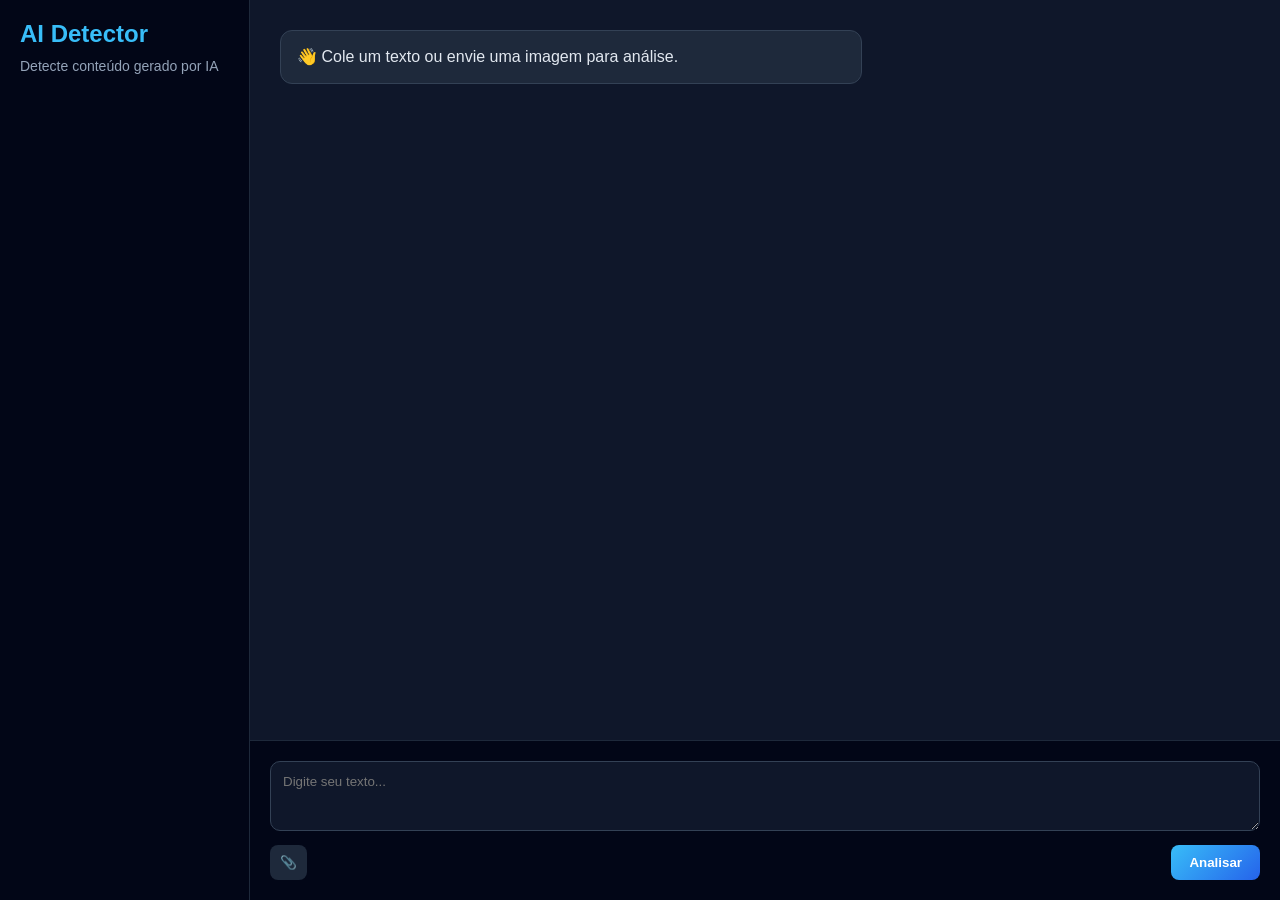
<file: front/index.html>
<!DOCTYPE html>
<html lang="pt-br">
<head>
  <meta charset="UTF-8">
  <title>AI Detector</title>
  <link rel="stylesheet" href="style.css">
</head>
<body>

<div class="app">

  <!-- Sidebar -->
  <aside class="sidebar">
    <h2>AI Detector</h2>
    <p>Detecte conteúdo gerado por IA</p>
  </aside>

  <!-- Main -->
  <main class="main">

    <div class="chat-box" id="chatBox">
      <div class="message bot">
        👋 Cole um texto ou envie uma imagem para análise.
      </div>
    </div>

    <div class="input-area">
      <textarea id="textInput" placeholder="Digite seu texto..."></textarea>

      <div class="actions">
        <input type="file" id="imageInput" hidden>
        <button class="icon-btn" onclick="document.getElementById('imageInput').click()">📎</button>
        <button class="send-btn" onclick="sendText()">Analisar</button>
      </div>
    </div>

  </main>

</div>

<script src="script.js"></script>
</body>
</html>
</file>
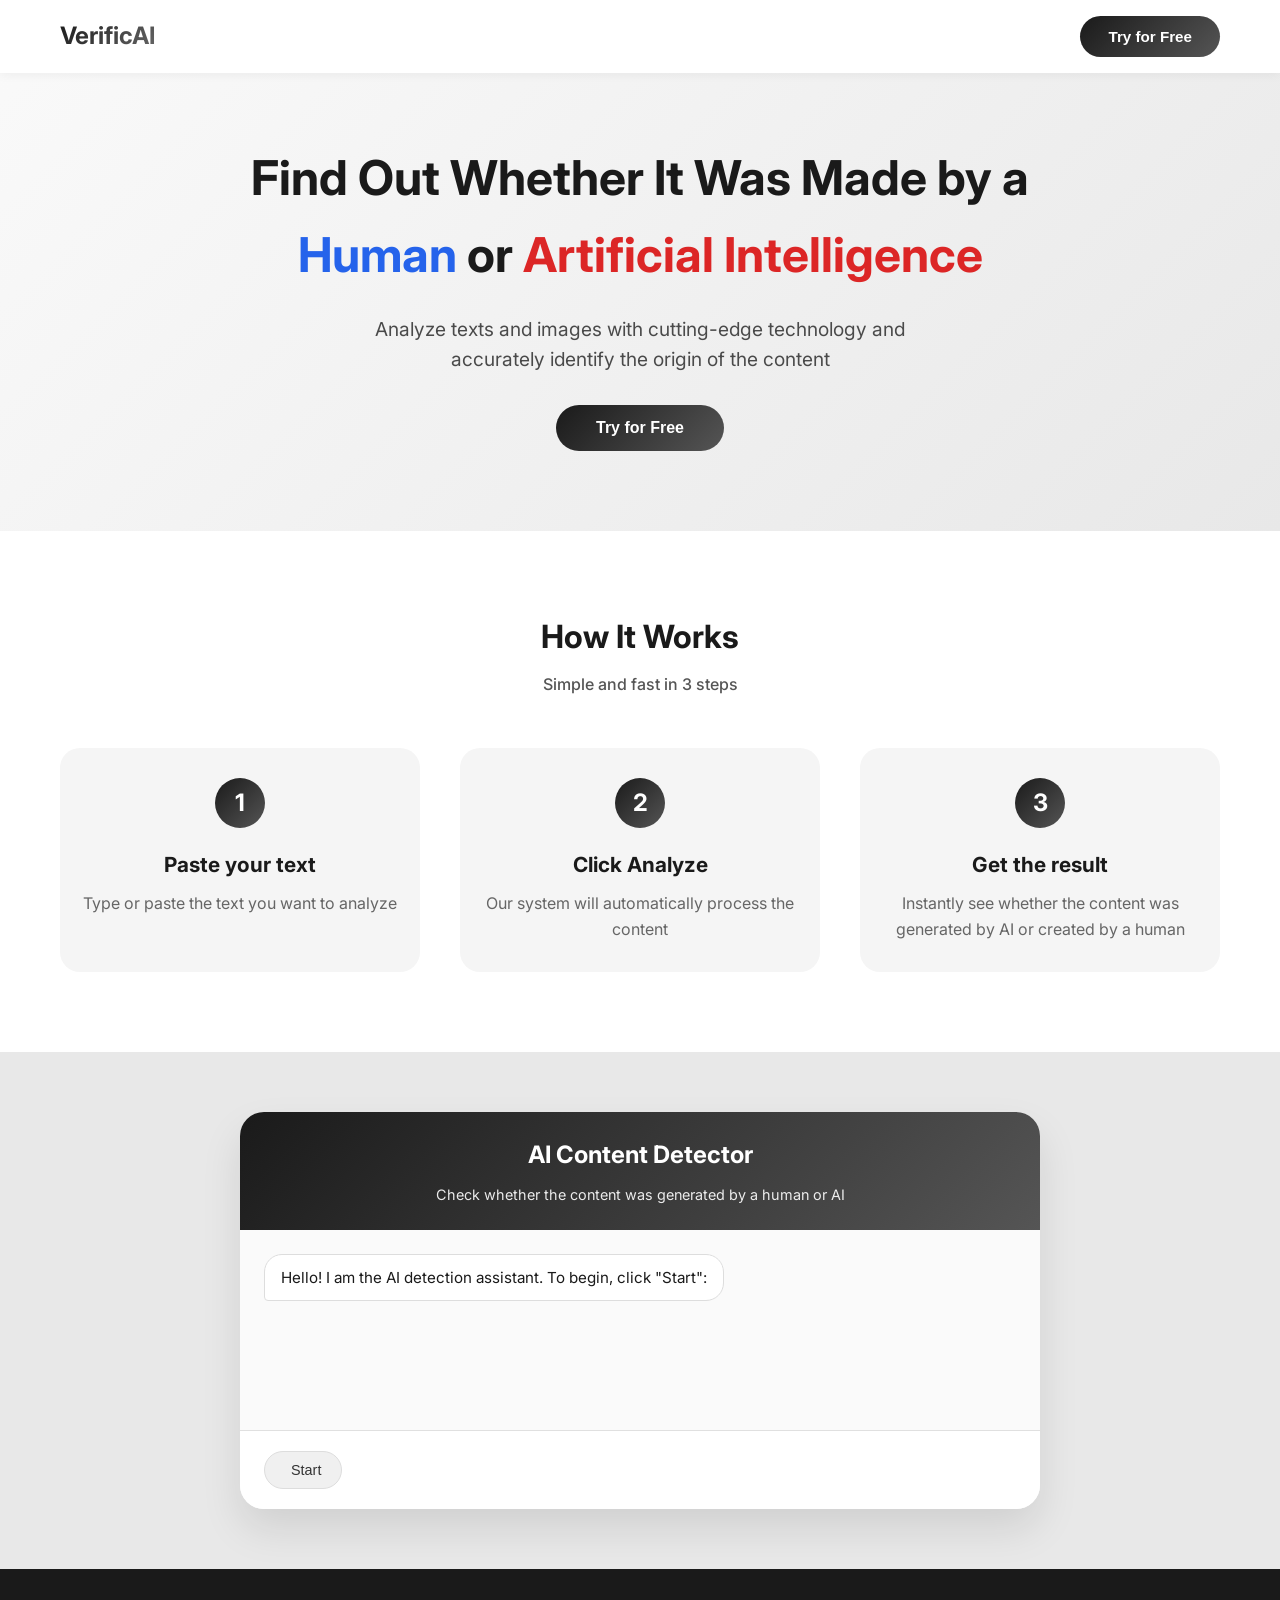
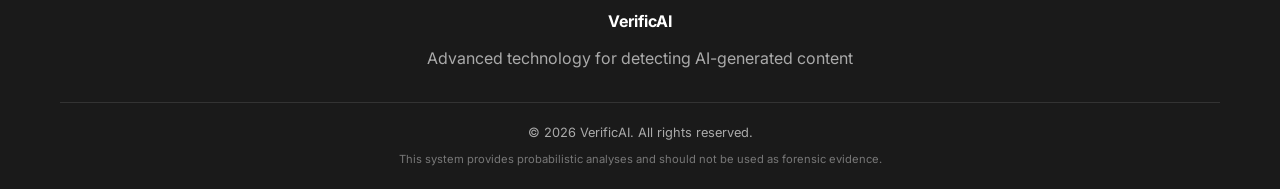
<file: frontend/index.html>
<!DOCTYPE html>
<html lang="en">
<head>
    <meta charset="UTF-8">
    <meta name="viewport" content="width=device-width, initial-scale=1.0">
    <title>VerificAI | Content Detection Tool</title>
    <link rel="stylesheet" href="css/style.css">
    <link href="https://fonts.googleapis.com/css2?family=Inter:wght@300;400;500;600;700;800&display=swap" rel="stylesheet">
</head>
<body>

    <!-- ==================== SIMPLIFIED NAVBAR ==================== -->
    <nav class="navbar">
        <div class="container">
            <div class="nav-brand">
                <span class="brand-name">VerificAI</span>
            </div>
            <div class="nav-links">
                <button class="btn-primary" onclick="scrollToAnalise()">Try for Free</button>
            </div>
        </div>
    </nav>

    <main>
        <!-- ==================== HERO SECTION (WITHOUT STATISTICS) ==================== -->
        <section class="hero">
            <div class="container">
                <h1>Find Out Whether It Was Made by a <span class="highlight">Human</span> or <span class="highlight-ia">Artificial Intelligence</span></h1>
                <p>Analyze texts and images with cutting-edge technology and accurately identify the origin of the content</p>
                <button class="btn-primary btn-large" onclick="scrollToAnalise()">Try for Free</button>
            </div>
        </section>

        <!-- ==================== HOW IT WORKS ==================== -->
        <section class="como-funciona" id="como-funciona">
            <div class="container">
                <h2>How It Works</h2>
                <p class="section-subtitle">Simple and fast in 3 steps</p>
                <div class="steps-grid">
                    <div class="step-card">
                        <div class="step-number">1</div>
                        <h3>Paste your text</h3>
                        <p>Type or paste the text you want to analyze</p>
                    </div>
                    <div class="step-card">
                        <div class="step-number">2</div>
                        <h3>Click Analyze</h3>
                        <p>Our system will automatically process the content</p>
                    </div>
                    <div class="step-card">
                        <div class="step-number">3</div>
                        <h3>Get the result</h3>
                        <p>Instantly see whether the content was generated by AI or created by a human</p>
                    </div>
                </div>
            </div>
        </section>

        <!-- ==================== CHAT-STYLE DASHBOARD ==================== -->
        <section class="analise-section" id="analise">
            <div class="container">
                <div class="chat-container">
                    <div class="chat-header">
                        <h3>AI Content Detector</h3>
                        <p>Check whether the content was generated by a human or AI</p>
                    </div>
                    
                    <div class="chat-messages" id="chat-messages">
                        <div class="message bot">
                            <div class="message-content">
                                Hello! I am the AI detection assistant. To begin, click "Start":
                            </div>
                        </div>
                    </div>

                    <!-- Buttons with only the requested options -->
                    <div class="chat-options" id="chat-options">
                        <button class="option-btn" data-tipo="texto">
                            <span class="option-icon"></span> Start
                        </button>
                    </div>

                    <!-- Text Input Area -->
                    <div class="chat-input-area" id="chat-input-area" style="display: none;">
                        <textarea id="texto-input" placeholder="Paste or type the text for analysis..." rows="4"></textarea>
                        <div class="input-footer">
                            <span class="char-counter" id="char-count">0 / 5000 characters</span>
                            <button class="btn-send" id="btn-analisar-texto">Analyze Text</button>
                        </div>
                    </div>

                    <!-- Loading -->
                    <div class="loading" id="loading" style="display: none;">
                        <div class="spinner"></div>
                        <p>Analyzing content...</p>
                    </div>

                    <!-- Result Area -->
                    <div class="resultado-area" id="resultado-area" style="display: none;">
                        <div class="resultado-card">
                            <div class="resultado-header">
                                <span class="resultado-label">Analysis Result</span>
                            </div>
                            <div class="resultado-conteudo">
                                <div class="classe-prevista" id="classe-prevista"></div>
                                <div class="score-container">
                                    <div class="score-label">Probability</div>
                                    <div class="score-bar">
                                        <div class="score-fill" id="score-fill" style="width: 0%"></div>
                                    </div>
                                    <div class="score-value" id="score-value">0%</div>
                                </div>
                                <div class="nivel-confianca" id="nivel-confianca"></div>
                                <button class="btn-new-analysis" id="btn-nova-analise">New Analysis</button>
                            </div>
                        </div>
                    </div>
                </div>
            </div>
        </section>
    </main>

    <!-- ==================== SIMPLIFIED FOOTER ==================== -->
    <footer class="footer">
        <div class="container">
            <div class="footer-content">
                <div class="footer-info">
                    <h4>VerificAI</h4>
                    <p>Advanced technology for detecting AI-generated content</p>
                </div>
                <div class="footer-bottom">
                    <p>© 2026 VerificAI. All rights reserved.</p>
                    <p class="disclaimer">This system provides probabilistic analyses and should not be used as forensic evidence.</p>
                </div>
            </div>
        </div>
    </footer>

    <script src="js/analise.js"></script>
    <script>
    function scrollToAnalise() {
        document.getElementById('analise').scrollIntoView({ behavior: 'smooth' });
    }

    document.addEventListener('DOMContentLoaded', function() {
        const chatOptions = document.getElementById('chat-options');
        const chatInputArea = document.getElementById('chat-input-area');
        const chatMessages = document.getElementById('chat-messages');
        
        const optionBtns = document.querySelectorAll('.option-btn');
        optionBtns.forEach(btn => {
            btn.addEventListener('click', function() {
                const tipo = this.textContent.trim();
                
                chatOptions.style.display = 'none';
                
                const userMessage = document.createElement('div');
                userMessage.className = 'message user';
                userMessage.innerHTML = `<div class="message-content">${tipo}</div>`;
                chatMessages.appendChild(userMessage);
                
                setTimeout(() => {
                    const botMessage = document.createElement('div');
                    botMessage.className = 'message bot';
                    
                    botMessage.innerHTML = `<div class="message-content">Please paste or type the text you want to analyze:</div>`;
                    chatMessages.appendChild(botMessage);
                    
                    chatInputArea.style.display = 'block';
                    
                    chatMessages.scrollTop = chatMessages.scrollHeight;
                }, 500);
                
                chatMessages.scrollTop = chatMessages.scrollHeight;
            });
        });
    });
    </script>
</body>
</html>
</file>
<file: front/style.css>
* {
  margin: 0;
  padding: 0;
  box-sizing: border-box;
  font-family: 'Segoe UI', sans-serif;
}

body {
  background: #0f172a;
  color: #e2e8f0;
}

.app {
  display: flex;
  height: 100vh;
}

/* SIDEBAR */
.sidebar {
  width: 250px;
  background: #020617;
  padding: 20px;
  border-right: 1px solid #1e293b;
}

.sidebar h2 {
  margin-bottom: 10px;
  color: #38bdf8;
}

.sidebar p {
  font-size: 14px;
  color: #94a3b8;
}

/* MAIN */
.main {
  flex: 1;
  display: flex;
  flex-direction: column;
}

/* CHAT */
.chat-box {
  flex: 1;
  padding: 30px;
  overflow-y: auto;
}

/* MESSAGES */
.message {
  max-width: 60%;
  padding: 14px 16px;
  border-radius: 12px;
  margin-bottom: 15px;
  line-height: 1.5;
  animation: fadeIn 0.3s ease;
}

.user {
  background: linear-gradient(135deg, #2563eb, #1d4ed8);
  align-self: flex-end;
  color: white;
}

.bot {
  background: #1e293b;
  border: 1px solid #334155;
}

/* INPUT */
.input-area {
  padding: 20px;
  border-top: 1px solid #1e293b;
  background: #020617;
}

textarea {
  width: 100%;
  height: 70px;
  background: #0f172a;
  border: 1px solid #334155;
  border-radius: 10px;
  padding: 12px;
  color: white;
  outline: none;
  transition: 0.2s;
}

textarea:focus {
  border-color: #38bdf8;
}

/* ACTIONS */
.actions {
  margin-top: 10px;
  display: flex;
  justify-content: space-between;
}

/* BUTTONS */
.icon-btn {
  background: #1e293b;
  border: none;
  padding: 10px;
  border-radius: 8px;
  cursor: pointer;
}

.icon-btn:hover {
  background: #334155;
}

.send-btn {
  background: linear-gradient(135deg, #38bdf8, #2563eb);
  border: none;
  padding: 10px 18px;
  border-radius: 8px;
  color: white;
  cursor: pointer;
  font-weight: bold;
  transition: 0.2s;
}

.send-btn:hover {
  transform: scale(1.05);
}

/* ANIMAÇÃO */
@keyframes fadeIn {
  from {
    opacity: 0;
    transform: translateY(10px);
  }
  to {
    opacity: 1;
    transform: translateY(0);
  }
}
</file>
<file: frontend/css/style.css>
* {
    margin: 0;
    padding: 0;
    box-sizing: border-box;
}

body {
    font-family: 'Inter', sans-serif;
    background: linear-gradient(135deg, #f5f5f5 0%, #e0e0e0 100%);
    color: #1a1a1a;
    line-height: 1.6;
}

.container {
    max-width: 1200px;
    margin: 0 auto;
    padding: 0 20px;
}

/* ==================== NAVBAR ==================== */
.navbar {
    background: white;
    box-shadow: 0 2px 10px rgba(0,0,0,0.05);
    position: fixed;
    width: 100%;
    top: 0;
    z-index: 1000;
    padding: 1rem 0;
}

.navbar .container {
    display: flex;
    justify-content: space-between;
    align-items: center;
}

.brand-name {
    font-size: 1.5rem;
    font-weight: 700;
    background: linear-gradient(135deg, #1a1a1a 0%, #666666 100%);
    -webkit-background-clip: text;
    background-clip: text;
    color: transparent;
}

/* ==================== BOTÕES ==================== */
.btn-primary {
    background: linear-gradient(135deg, #1a1a1a 0%, #555555 100%);
    color: white;
    border: none;
    padding: 12px 28px;
    border-radius: 30px;
    font-size: 0.95rem;
    font-weight: 600;
    cursor: pointer;
    transition: transform 0.3s, box-shadow 0.3s;
}

.btn-primary:hover {
    transform: translateY(-2px);
    box-shadow: 0 5px 15px rgba(0, 0, 0, 0.2);
}

.btn-large {
    padding: 14px 40px;
    font-size: 1rem;
}

/* ==================== HERO ==================== */
.hero {
    padding: 140px 0 80px;
    text-align: center;
    background: linear-gradient(135deg, #fafafa 0%, #e8e8e8 100%);
}

.hero h1 {
    font-size: 3rem;
    margin-bottom: 20px;
    max-width: 800px;
    margin-left: auto;
    margin-right: auto;
}

/* CORES SOLICITADAS: HUMANO = AZUL | IA = VERMELHO */
.highlight {
    color: #2563eb;
}

.highlight-ia {
    color: #dc2626;
}

.hero p {
    font-size: 1.2rem;
    color: #4a4a4a;
    margin-bottom: 30px;
    max-width: 600px;
    margin-left: auto;
    margin-right: auto;
}

/* ==================== COMO FUNCIONA ==================== */
.como-funciona {
    padding: 80px 0;
    background: white;
}

.como-funciona h2 {
    text-align: center;
    font-size: 2rem;
    margin-bottom: 10px;
}

.section-subtitle {
    text-align: center;
    color: #555555;
    font-weight: 500;
    margin-bottom: 50px;
}

.steps-grid {
    display: grid;
    grid-template-columns: repeat(auto-fit, minmax(280px, 1fr));
    gap: 40px;
    margin-top: 20px;
}

.step-card {
    text-align: center;
    padding: 30px 20px;
    background: #f5f5f5;
    border-radius: 20px;
    transition: transform 0.3s;
}

.step-card:hover {
    transform: translateY(-5px);
    background: #eeeeee;
}

.step-number {
    width: 50px;
    height: 50px;
    background: linear-gradient(135deg, #1a1a1a 0%, #555555 100%);
    color: white;
    font-size: 1.5rem;
    font-weight: bold;
    border-radius: 50%;
    display: flex;
    align-items: center;
    justify-content: center;
    margin: 0 auto 20px;
}

.step-card h3 {
    margin-bottom: 10px;
    font-size: 1.3rem;
}

.step-card p {
    color: #666666;
}

/* ==================== CHAT CONTAINER ==================== */
.analise-section {
    padding: 60px 0;
    background: #e8e8e8;
}

.chat-container {
    max-width: 800px;
    margin: 0 auto;
    background: white;
    border-radius: 24px;
    box-shadow: 0 20px 40px rgba(0,0,0,0.1);
    overflow: hidden;
}

.chat-header {
    background: linear-gradient(135deg, #1a1a1a 0%, #555555 100%);
    color: white;
    padding: 24px;
    text-align: center;
}

.chat-header h3 {
    font-size: 1.5rem;
    margin-bottom: 8px;
}

.chat-header p {
    opacity: 0.9;
    font-size: 0.9rem;
}

.chat-messages {
    padding: 24px;
    min-height: 200px;
    max-height: 300px;
    overflow-y: auto;
    background: #fafafa;
}

.message {
    margin-bottom: 16px;
    display: flex;
}

.message.bot {
    justify-content: flex-start;
}

.message.user {
    justify-content: flex-end;
}

.message-content {
    max-width: 70%;
    padding: 12px 16px;
    border-radius: 18px;
    font-size: 0.95rem;
    line-height: 1.4;
}

.message.bot .message-content {
    background: white;
    border: 1px solid #dddddd;
    color: #1a1a1a;
    border-bottom-left-radius: 4px;
}

.message.user .message-content {
    background: linear-gradient(135deg, #1a1a1a 0%, #555555 100%);
    color: white;
    border-bottom-right-radius: 4px;
}

/* Botões do chat com ícone de + */
.chat-options {
    padding: 20px 24px;
    display: flex;
    gap: 12px;
    flex-wrap: wrap;
    border-top: 1px solid #e0e0e0;
    background: white;
}

.option-btn {
    background: #f0f0f0;
    border: 1px solid #dddddd;
    padding: 10px 20px;
    border-radius: 30px;
    font-size: 0.9rem;
    cursor: pointer;
    transition: all 0.3s;
    color: #333333;
    display: inline-flex;
    align-items: center;
    gap: 6px;
}

.option-icon {
    font-weight: bold;
    font-size: 1.1rem;
}

.option-btn:hover {
    background: #333333;
    color: white;
    border-color: #333333;
}

.chat-input-area {
    padding: 20px 24px;
    border-top: 1px solid #e0e0e0;
    background: white;
}

.chat-input-area textarea {
    width: 100%;
    padding: 12px;
    border: 1px solid #dddddd;
    border-radius: 12px;
    font-family: inherit;
    font-size: 0.95rem;
    resize: vertical;
}

.chat-input-area textarea:focus {
    outline: none;
    border-color: #555555;
}

.input-footer {
    display: flex;
    justify-content: space-between;
    align-items: center;
    margin-top: 12px;
}

.char-counter {
    font-size: 0.8rem;
    color: #888888;
}

.btn-send {
    background: linear-gradient(135deg, #1a1a1a 0%, #555555 100%);
    color: white;
    border: none;
    padding: 8px 24px;
    border-radius: 20px;
    cursor: pointer;
    font-weight: 500;
}

.btn-send:hover {
    background: linear-gradient(135deg, #333333 0%, #666666 100%);
}

.upload-area {
    padding: 20px 24px;
    border-top: 1px solid #e0e0e0;
    background: white;
}

.upload-box {
    border: 2px dashed #cccccc;
    border-radius: 16px;
    padding: 40px;
    text-align: center;
    cursor: pointer;
    transition: border-color 0.3s;
}

.upload-box:hover {
    border-color: #555555;
}

.upload-icon {
    font-size: 2.5rem;
    margin-bottom: 12px;
}

.btn-upload {
    background: #333333;
    color: white;
    padding: 10px 24px;
    border-radius: 30px;
    cursor: pointer;
    display: inline-block;
    margin-top: 16px;
    border: none;
}

.btn-upload:hover {
    background: #1a1a1a;
}

.upload-hint {
    font-size: 0.8rem;
    color: #888888;
    margin-top: 8px;
}

#preview-container {
    text-align: center;
    margin-top: 20px;
}

#preview-imagem {
    max-width: 100%;
    max-height: 200px;
    border-radius: 12px;
}

.btn-remove {
    margin-top: 12px;
    background: #999999;
    color: white;
    border: none;
    padding: 8px 20px;
    border-radius: 20px;
    cursor: pointer;
}

.btn-remove:hover {
    background: #666666;
}

.btn-analyze {
    margin-top: 12px;
    background: linear-gradient(135deg, #1a1a1a 0%, #555555 100%);
    color: white;
    border: none;
    padding: 10px 24px;
    border-radius: 30px;
    cursor: pointer;
    font-weight: 500;
}

.btn-analyze:hover {
    background: linear-gradient(135deg, #333333 0%, #666666 100%);
}

.loading {
    text-align: center;
    padding: 40px;
}

.spinner {
    width: 40px;
    height: 40px;
    border: 4px solid #e0e0e0;
    border-top-color: #333333;
    border-radius: 50%;
    animation: spin 1s linear infinite;
    margin: 0 auto 16px;
}

@keyframes spin {
    to { transform: rotate(360deg); }
}

.resultado-area {
    padding: 24px;
    border-top: 1px solid #e0e0e0;
    background: white;
}

.resultado-card {
    background: #f5f5f5;
    border-radius: 16px;
    padding: 20px;
}

.resultado-header {
    text-align: center;
    margin-bottom: 16px;
}

.resultado-label {
    font-weight: 600;
    color: #4a4a4a;
}

.classe-prevista {
    text-align: center;
    font-size: 1.3rem;
    font-weight: 700;
    margin-bottom: 20px;
}

/* CORES SOLICITADAS: HUMANO = AZUL | IA = VERMELHO */
.classe-humano {
    color: #2563eb;
}

.classe-ia {
    color: #dc2626;
}

.score-container {
    margin-bottom: 16px;
}

.score-label {
    font-size: 0.85rem;
    color: #4a4a4a;
    margin-bottom: 6px;
}

.score-bar {
    background: #e0e0e0;
    height: 12px;
    border-radius: 10px;
    overflow: hidden;
}

.score-fill {
    background: linear-gradient(90deg, #333333, #777777);
    height: 100%;
    transition: width 0.5s ease;
}

.score-value {
    text-align: center;
    font-weight: 700;
    margin-top: 6px;
}

.nivel-confianca {
    text-align: center;
    padding: 8px;
    border-radius: 20px;
    margin: 16px 0;
}

.confianca-alta {
    background: #d4d4d4;
    color: #1a1a1a;
}

.confianca-media {
    background: #e0e0e0;
    color: #333333;
}

.confianca-baixa {
    background: #eeeeee;
    color: #555555;
}

.btn-new-analysis {
    width: 100%;
    background: transparent;
    border: 2px solid #555555;
    color: #555555;
    padding: 10px;
    border-radius: 30px;
    cursor: pointer;
    font-weight: 600;
    margin-top: 16px;
}

.btn-new-analysis:hover {
    background: #555555;
    color: white;
}

/* ==================== FOOTER ==================== */
.footer {
    background: #1a1a1a;
    color: #aaaaaa;
    padding: 40px 0 20px;
}

.footer-info {
    text-align: center;
    margin-bottom: 30px;
}

.footer-info h4 {
    color: white;
    margin-bottom: 12px;
}

.footer-bottom {
    text-align: center;
    padding-top: 20px;
    border-top: 1px solid #333333;
    font-size: 0.8rem;
}

.disclaimer {
    font-size: 0.7rem;
    margin-top: 8px;
    color: #777777;
}

/* ==================== RESPONSIVO ==================== */
@media (max-width: 768px) {
    .hero h1 {
        font-size: 2rem;
    }
    
    .steps-grid {
        grid-template-columns: 1fr;
    }
    
    .message-content {
        max-width: 85%;
    }
    
    .chat-options {
        justify-content: center;
    }
}
</file>
